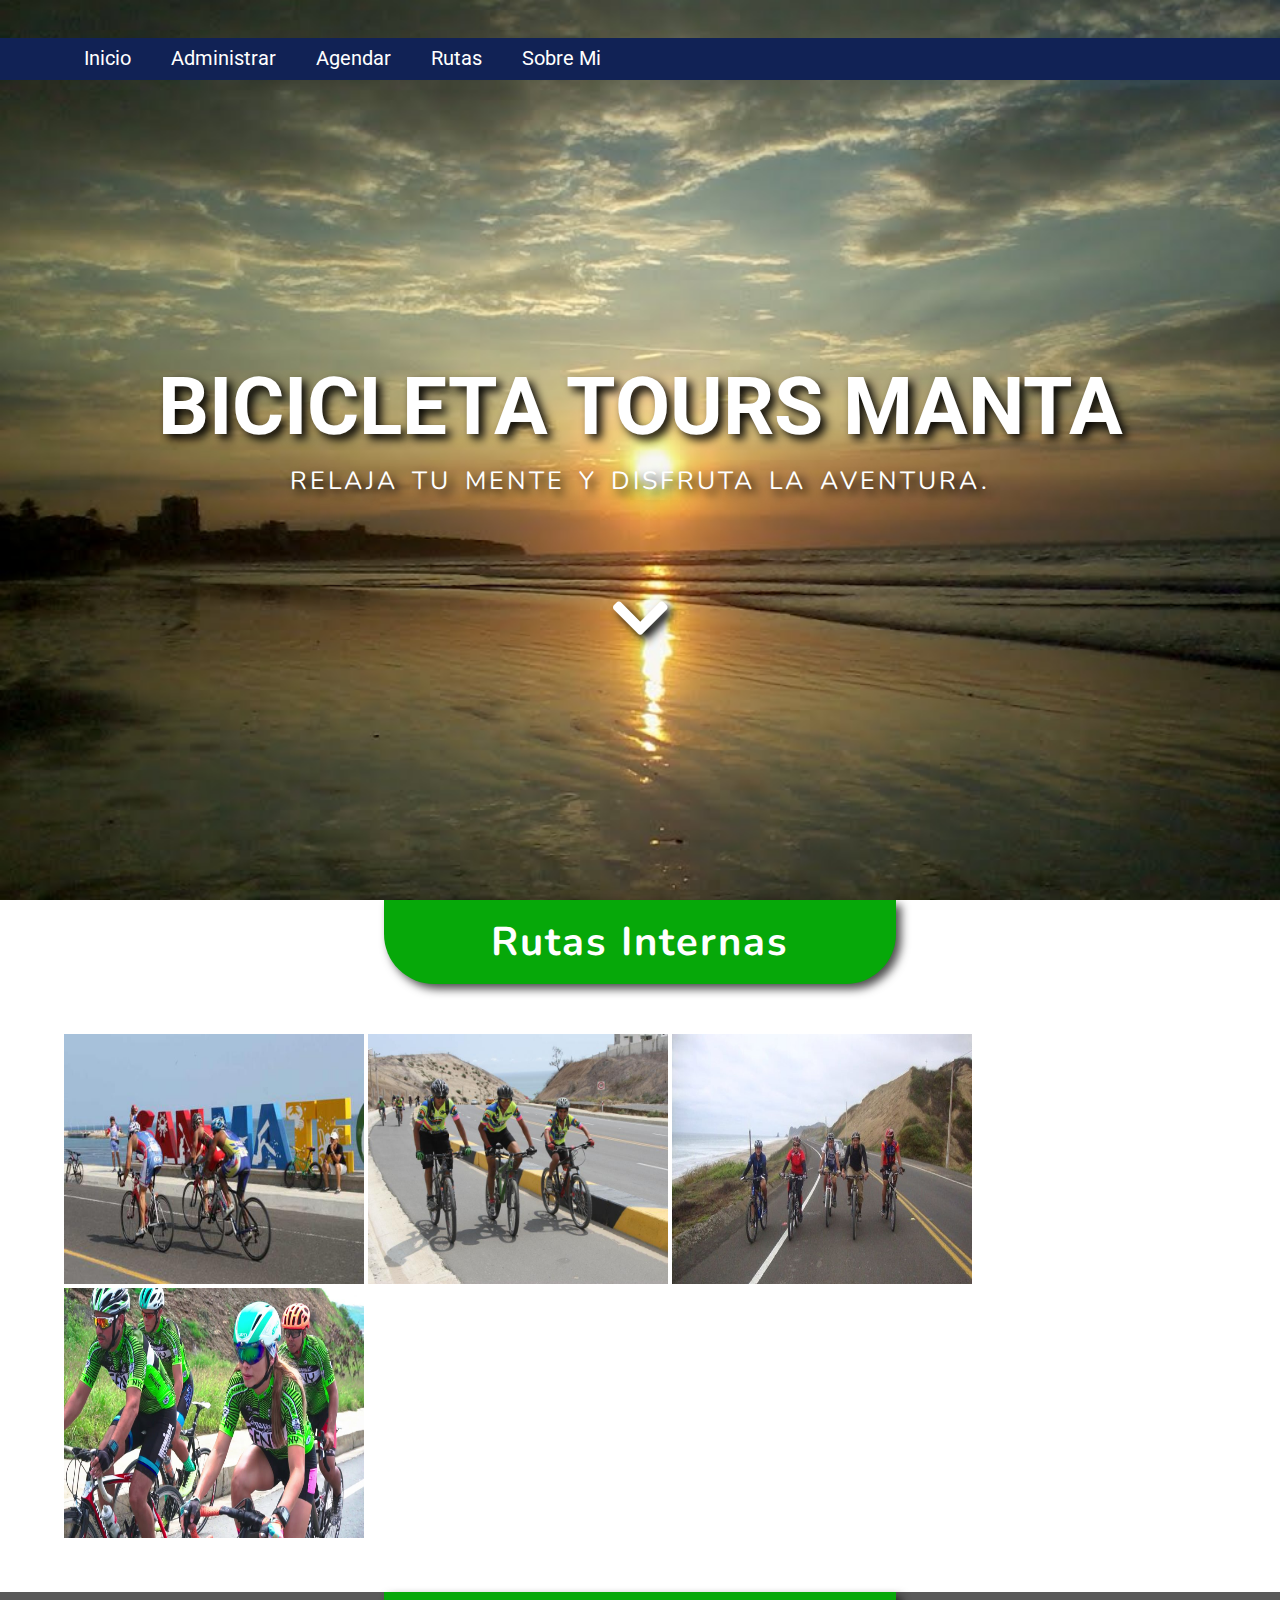
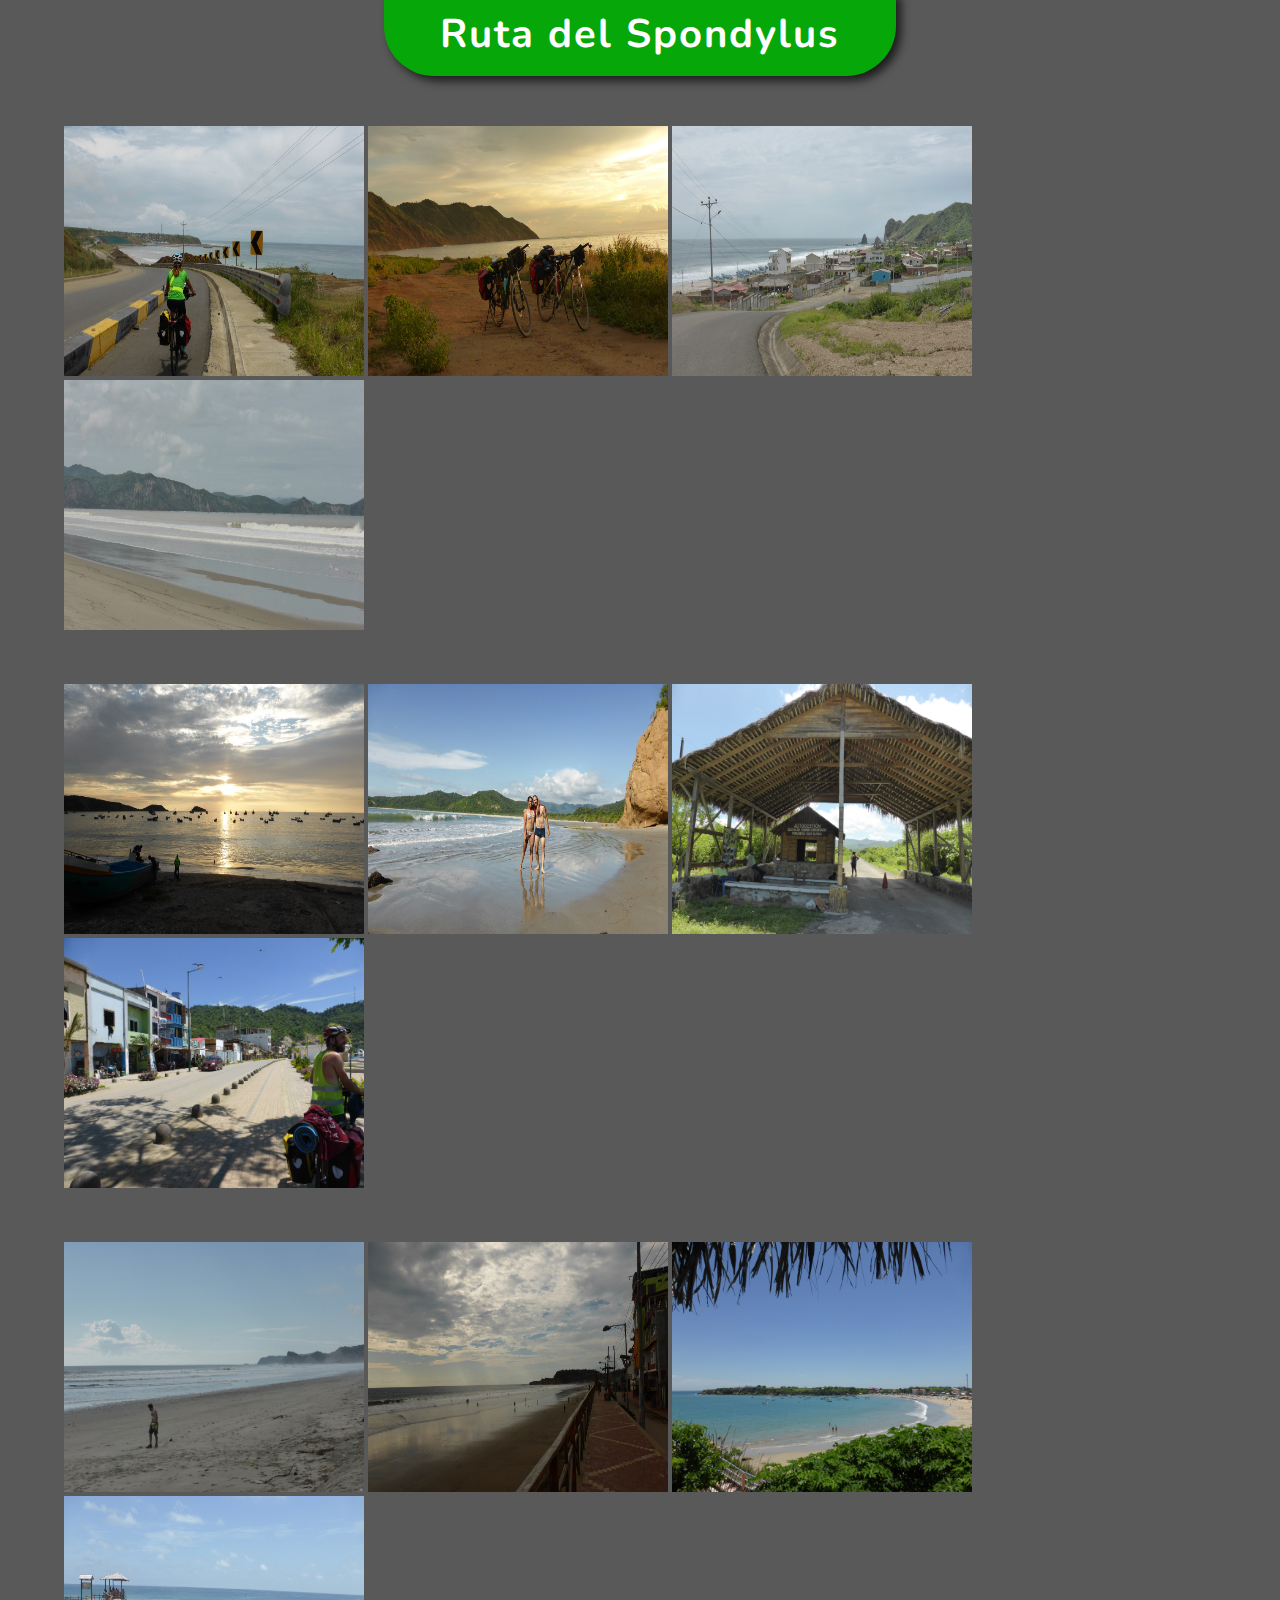
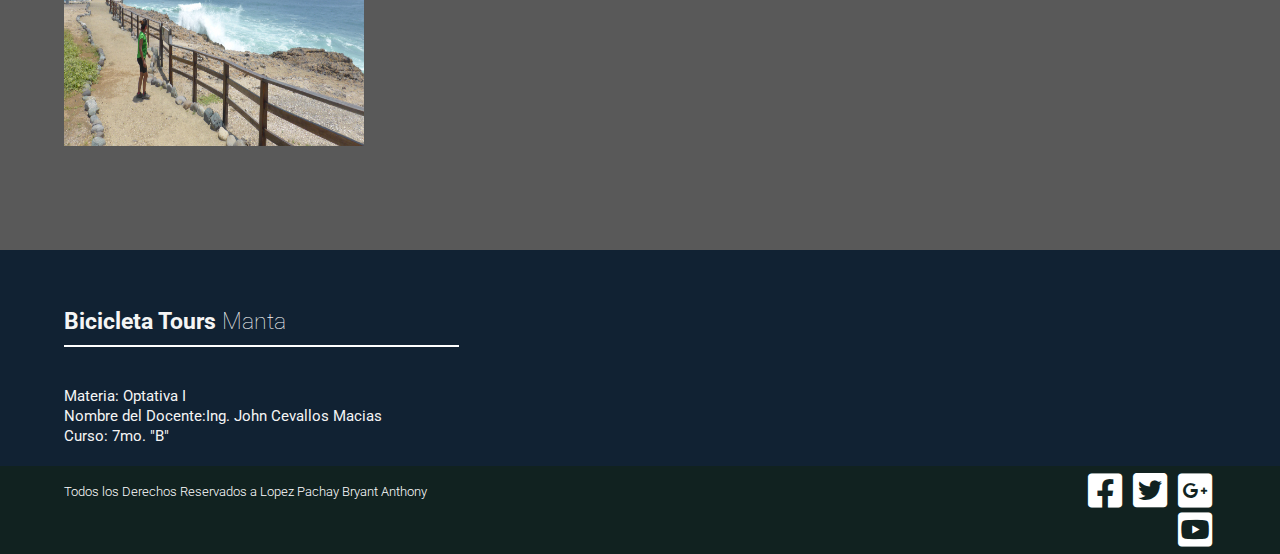
<file: index.html>
<!DOCTYPE html>
<html>
<head>
	<meta charset="utf-8">
	<meta name="viewport" content="width=device-width, initial-scale=1.0">
	<meta http-equiv="X-UA-Compatible" content="ie=edge">
	<link rel="stylesheet" type="text/css" href="style.css">
	<link href="https://fonts.googleapis.com/css?family=Roboto:100" rel="stylesheet">
	<link href="https://fonts.googleapis.com/css?family=Roboto:300" rel="stylesheet">
	<link href="https://fonts.googleapis.com/css?family=Roboto:700" rel="stylesheet">
	<link href="https://fonts.googleapis.com/css?family=Nunito" rel="stylesheet">
	<link rel="stylesheet" href="https://cdnjs.cloudflare.com/ajax/libs/font-awesome/4.7.0/css/font-awesome.min.css">
	<link rel="stylesheet" href="https://use.fontawesome.com/releases/v5.2.0/css/all.css">
	<link rel="icon" href="images/.png">
	
	<title>Bicicleta Tours Manta</title>
</head>
<body>	
	<section>
		<header>
			<br>
			<br>
			<nav>
				<div class="upper_navbar">
					<div class="menu1">
						<ul>
							<li><a href="index.html">Inicio</a></li>
							<li><a href="administracion.html">Administrar</a></li>
							<li><a href="ciclista.html">Agendar</a></li>
							<li><a href="#image-set-sec">Rutas</a></li>
							<li><a href="acercade.html">Sobre Mi</a></li>
						</ul>
					</div>
				</div>
			</nav>
			<div class="header-title">
				<div id="main-title"><span>Bicicleta Tours Manta</span></div>
				<div id="sub-title">Relaja tu mente y disfruta la aventura.</div>
				<br>
				<br>
				<div id="title_button"><a href="#image-set-sec"><i class="fas fa-chevron-down fa-4x"></i></a></div>
			</div>
		</header>
	</section>

	<section id="image-set-sec">
			<div class="atracciones-topic">
				<h1>Rutas Internas</h1>
			</div>
		
		<div class="image-set">
			<div class="image-box">
				<a href="https://goo.gl/maps/MitdTosXqHRepJA6A" target="_blank"><img src="imagenes/bici1.jpeg"></a>
				<div class="image-content">
					<div class="text"><a href="https://goo.gl/maps/MitdTosXqHRepJA6A" target="_blank"><h1>Manta - San Lorenzo</h1></a></div>
				</div>
			</div>
			<div class="image-box">
				<a href="https://goo.gl/maps/U5zNo72S3x268DkH7" target="_blank"><img src="imagenes/bici2.jpeg"></a>
				<div class="image-content">
					<div class="text"><a href="https://goo.gl/maps/U5zNo72S3x268DkH7" target="_blank"><h1 >Manta - Refinería</h1></a></div>
				</div>
			</div>
			<div class="image-box">
				<a href="https://goo.gl/maps/FRrRkXYy8wfsvTuJ9" target="_blank"><img src="imagenes/bici3.jpeg"></a>
				<div class="image-content">
					<div class="text"><a href="https://goo.gl/maps/FRrRkXYy8wfsvTuJ9" target="_blank"><h1>Manta - Miraflores</h1></a></div>
				</div>
			</div>
			<div class="image-box">
				<a href="https://goo.gl/maps/sBpzkr12PFnUpzCW6" target="_blank"><img src="imagenes/bici4.jpeg"></a>
				<div class="image-content">
					<div class="text"><a href="https://goo.gl/maps/sBpzkr12PFnUpzCW6" target="_blank"><h1>Manta - San juan</h1></a></div>
				</div>
			</div>
		</div>
	</section>

	<section>
		<div class="top-atracciones">
			<div class="top-atracciones-back">
				<div class="top-atracciones-content">
					<div class="atracciones-topic">
						<h1>Ruta del Spondylus</h1>
					</div>
					<div class="vertical-divider1"></div>
					
					<div class="image-set">
			<div class="image-box">
				<a href="https://goo.gl/maps/DacMPgdNpe39Vxtp6" target="_blank"><img src="imagenes/p1070332.jpg"></a>
				<div class="image-content">
					<div class="text"><a href="https://goo.gl/maps/DacMPgdNpe39Vxtp6" target="_blank"><h1>San Mateo</h1></a></div>
				</div>
			</div>
			<div class="image-box">
				<a href="https://goo.gl/maps/2ELeHXDpFmj8ahDCA" target="_blank"><img src="imagenes/p1070344.jpg"></a>
				<div class="image-content">
					<div class="text"><a href="https://goo.gl/maps/2ELeHXDpFmj8ahDCA" target="_blank"><h1 >Playa de Lingüiqui</h1></a></div>
				</div>
			</div>
			<div class="image-box">
				<a href="https://goo.gl/maps/Rs9J8Zrgb2x73hMs9" target="_blank"><img src="imagenes/p1070377.jpg"></a>
				<div class="image-content">
					<div class="text"><a href="https://goo.gl/maps/Rs9J8Zrgb2x73hMs9" target="_blank"><h1>Playa de San Lorenzo</h1></a></div>
				</div>
			</div>
			<div class="image-box">
				<a href="https://goo.gl/maps/gVwGRQaoPR31dqN7A" target="_blank"><img src="imagenes/p1070403.jpg"></a>
				<div class="image-content">
					<div class="text"><a href="https://goo.gl/maps/gVwGRQaoPR31dqN7A" target="_blank"><h1>Playa de Puerto Cayo</h1></a></div>
				</div>
			</div>
		</div>

<div class="image-set">
			<div class="image-box">
				<a href="https://goo.gl/maps/HjKQQrvwSiRfviu86" target="_blank"><img src="imagenes/p1070434.jpg"></a>
				<div class="image-content">
					<div class="text"><a href="https://goo.gl/maps/HjKQQrvwSiRfviu86" target="_blank"><h1>Machalilla</h1></a></div>
				</div>
			</div>
			<div class="image-box">
				<a href="https://goo.gl/maps/CmkMwgFH6vhkTBx47" target="_blank"><img src="imagenes/p1070456.jpg"></a>
				<div class="image-content">
					<div class="text"><a href="https://goo.gl/maps/CmkMwgFH6vhkTBx47" target="_blank"><h1 >Playa de los Frailes</h1></a></div>
				</div>
			</div>
			<div class="image-box">
				<a href="https://goo.gl/maps/rQZfCjTd8rwQmDLx8" target="_blank"><img src="imagenes/p1070468.jpg"></a>
				<div class="image-content">
					<div class="text"><a href="https://goo.gl/maps/rQZfCjTd8rwQmDLx8" target="_blank"><h1>Playa de Machalilla</h1></a></div>
				</div>
			</div>
			<div class="image-box">
				<a href="https://goo.gl/maps/uYviit4Q8h4a9Ch2A" target="_blank"><img src="imagenes/p1070482.jpg"></a>
				<div class="image-content">
					<div class="text"><a href="https://goo.gl/maps/uYviit4Q8h4a9Ch2A" target="_blank"><h1>Playa de Puerto López</h1></a></div>
				</div>
			</div>
		</div>

<div class="image-set">
			<div class="image-box">
				<a href="https://goo.gl/maps/WCnXrbkrHN8W47Q27" target="_blank"><img src="imagenes/p1070497.jpg"></a>
				<div class="image-content">
					<div class="text"><a href="https://goo.gl/maps/WCnXrbkrHN8W47Q27" target="_blank"><h1>Playa de Ayampe</h1></a></div>
				</div>
			</div>
			<div class="image-box">
				<a href="https://goo.gl/maps/ZDJH1T9exrqsvZW59" target="_blank"><img src="imagenes/p1070508.jpg"></a>
				<div class="image-content">
					<div class="text"><a href="https://goo.gl/maps/ZDJH1T9exrqsvZW59" target="_blank"><h1 >Playa de Montañita</h1></a></div>
				</div>
			</div>
			<div class="image-box">
				<a href="https://goo.gl/maps/LM21gP9aLqyX4s5E8" target="_blank"><img src="imagenes/p1070535.jpg"></a>
				<div class="image-content">
					<div class="text"><a href="https://goo.gl/maps/LM21gP9aLqyX4s5E8" target="_blank"><h1>Bahía de Ayangue</h1></a></div>
				</div>
			</div>
			<div class="image-box">
				<a href="https://goo.gl/maps/6LQqV5mLp64QWKWL6" target="_blank"><img src="imagenes/p1070550.jpg"></a>
				<div class="image-content">
					<div class="text"><a href="https://goo.gl/maps/6LQqV5mLp64QWKWL6" target="_blank"><h1>Playa de Salinas</h1></a></div>
				</div>
			</div>
		</div>
				</div>
			</div>
		</div>
	</section>

	<section>
		<div class="footer">
			<div class="footer-content">
				<div class="footer-refs-content-1">
					<h5><b>Bicicleta Tours </b>Manta</h5>
	                <ul>
	                	<li><a>Materia: Optativa I</a></li>
	                	<li><a>Nombre del Docente:Ing. John Cevallos Macias</a></li>
	                	<li><a>Curso: 7mo. "B"</a></li>
	            	</ul>
				</div>
			</div>
			<div class="lower-footer">
				<div class="lower-footer-content">
					<div id="footer-align-left">
						Todos los Derechos Reservados a Lopez Pachay Bryant Anthony 
					</div>
					<div id="footer-align-right">
						<a href=""><i class="fab fa-facebook-square fa-3x"></i></a>
						<a href=""><i class="fab fa-twitter-square fa-3x"></i></a>
						<a href=""><i class="fab fa-google-plus-square fa-3x"></i></a>
						<a href=""><i class="fab fa-youtube-square fa-3x"></i></a>
					</div>
				</div>
			</div>
		</div>
	</section>

	<script src="function.js"></script>


</body>
</html>
</file>
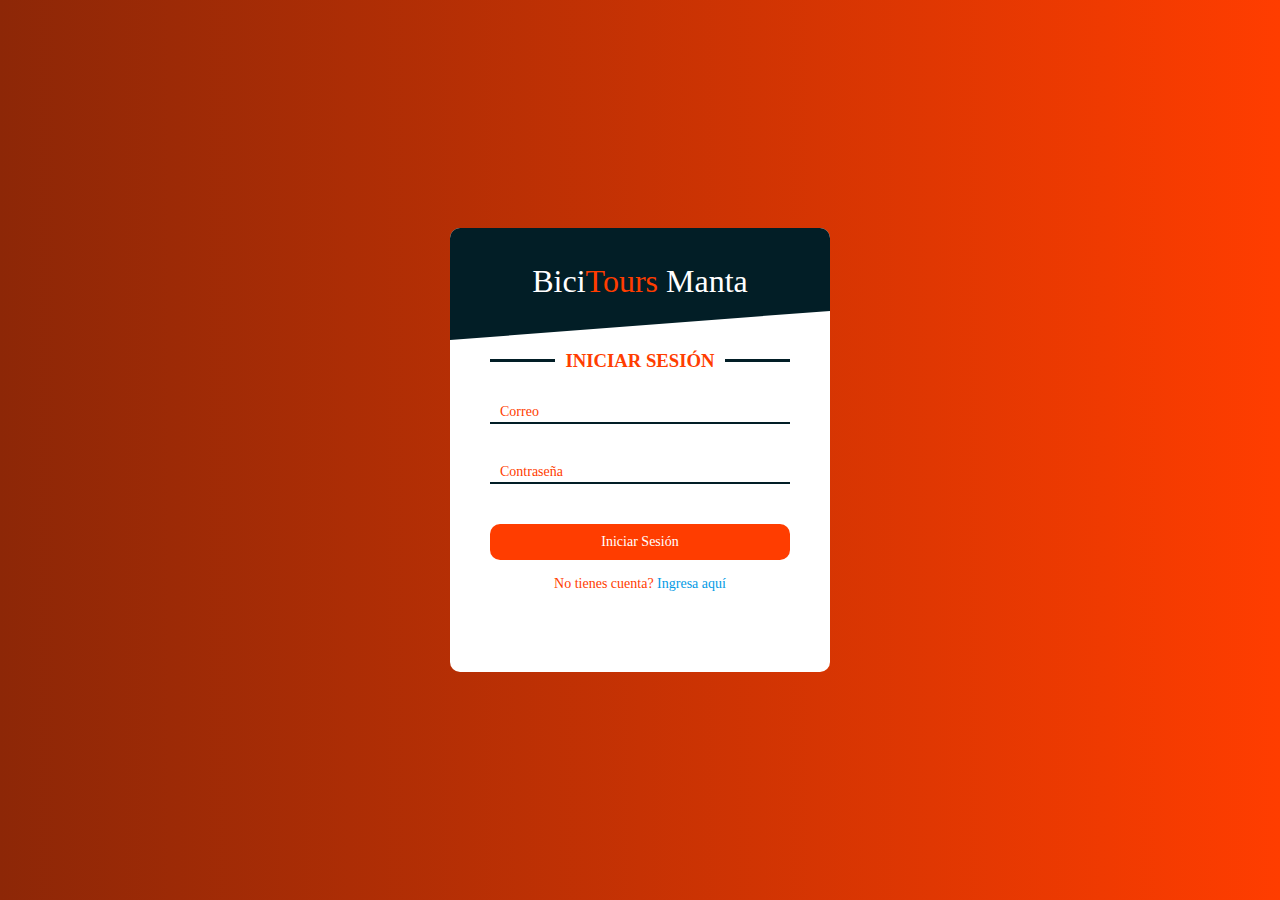
<file: login.html>
<!DOCTYPE html>
<html lang="es">
<head>
    <meta charset="UTF-8">
    <meta name="viewport" content="width=device-width, initial-scale=1.0">
    <meta http-equiv="X-UA-Compatible" content="ie=edge">
    <title>Form Login and Register</title>
    <link rel="stylesheet" href="css/estilos.css">
</head>
<body>
    <div class="cod-container">
        <div class="form-header">
            <h1>Bici<span>Tours </span>Manta</h1>
        </div>

        <div class="form-content">
            <form action="#" class="cod-form">
                <div class="form-title">
                    <h3>Iniciar Sesión</h3>
                </div>

                <div class="input-group">
                    <input type="email" class="form-input" name="form-input" id="correo">
                    <label class="label" for="correo">Correo</label>
                </div>

                <div class="input-group">
                    <input type="password" class="form-input" name="form-input" id="pass">
                    <label class="label" for="pass">Contraseña</label>
                </div>

                <div class="input-group">
                    <input type="submit" class="form-input" value="Iniciar Sesión">
                    <p>No tienes cuenta? <a href="#" class="alt-form">Ingresa aquí</a></p>
                </div>
               
            </form>
        </div>

        
        <div class="form-content">
            <form action="#" class="cod-form">
                <div class="form-title">
                    <h3>Regístrate</h3>
                </div>

                <div class="input-group">
                    <input type="email" class="form-input" name="form-input" id="reg-correo">
                    <label class="label" for="reg-correo">Correo</label>
                </div>

                <div class="input-group">
                    <input type="password" class="form-input" name="form-input" id="reg-pass">
                    <label class="label" for="reg-pass">Contraseña</label>
                </div>

                <div class="input-group">
                    <input type="password" class="form-input" name="form-input" id="reg-rep-pass">
                    <label class="label" for="reg-rep-pass">Repetir Contraseña</label>
                </div>

                <div class="input-group">
                    <input type="submit" class="form-input" value="Registrate">
                    <p>Ya tienes cuenta? <a href="#" class="alt-form">Ingresa aquí</a></p>
                </div>
               
            </form>
        </div>
    </div>

    <script src="js/jquery-3.3.1.min.js"></script>
    <script src="js/form.js"></script>
</body>
</html>
</file>
<file: style.css>
body, html{
	margin: 0;
	padding: 0;
	font: 1em Roboto;
}
header{
	width: 100%;
	height: 100vh;
	background: url(imagenes/manta1.jpg);
	background-size: cover;
	background-position: center center;
	background-attachment: fixed;
}
nav{
	width: 100%;
	height: auto;
	color: #fff;
	z-index: 999;
}
.upper_navbar{
	background-color: #112255; 
}
.menu1{
	width: 90%;
	margin: 0 auto;
}
.menu1 ul{
	padding: 0;
	margin: 0;
	display: inline-flex;
}
.menu1 ul li{
	list-style-type: none;
	display: inline-block;
	line-height: 40px;
	padding: 0px 20px;
}
.menu1 ul li a{
	color: #fff;
	font-size: 15pt;
	text-decoration: none;
}
.menu1 ul li:hover{
	background-color: #0a9cc9;
	transition: 0.3s;
}

/*//////////////////////////Header title div\\\\\\\\\\\\\\\\\\\\\\\\\\\\\\*/
.header-title{
	position: absolute;
	text-transform: uppercase;
	text-align: center;
	height: 300px;
	font-family: Roboto;
	color: white;
	top: 40%;
	left: 10%;
	right: 10%;
	transform: (50%, 50%)
}
#main-title{
	font-family: Roboto;
	font-weight: 100;
	font-size: 80px;
	text-shadow: 5px 5px 10px black;
}
#sub-title{
	font-family: Nunito;
	font-size: 25px;
	letter-spacing: 3px;
	word-spacing: 5px;
	margin: 10px 0 20px 0;
	text-shadow: 5px 5px 10px black;
}
#main-title span{
	font-weight: 700;
}

#title_button{
	margin: 30px;
}
#title_button:hover{
	color: #fff;
}
#title_button a{
	color: #fff;
	text-decoration: none;
	font-weight: bold;
	padding: 15px;
	border-radius: 40px;
	transition: 0.4s;
	text-shadow: 5px 5px 10px black;
}
#title_button a:hover{
	color: #fff;
	background: transparent;
}
/*/////////////////////////////image set\\\\\\\\\\\\\\\\\\\\\\\\\\\*/
.image-set{
	width: 90%;
	margin: 50px auto;
}
.image-set .image-box{
	position: relative;
	text-align: center;
	display: inline-flex;
}
.image-set img{
	width: 300px;
	height: 250px;
}
.image-set .image-box .image-content{
	position: absolute;
	overflow: hidden;
	bottom: 1%;
	left: 0;
	right: 0;
	width: 100%;
	height: 0%;
	transition: .5s ease;

}
.image-set .image-box .image-content .text{
	position: absolute;
	text-transform: uppercase;
	background: rgba(0,0,0,0.7);
	width: 100%;
	height: auto;
	text-align: center;
	top: 50%;
	left: 50%;
	transform: translate(-50%, -50%);
	-webkit-transform: translate(-50%, -50%);
	-ms-transform: translate(-50%, -50%);
}
.image-set .image-box .image-content .text a{
	text-decoration: none;
}
.image-set .image-box .image-content .text h1{
	color: #fff;
	font-family: Nunito;
	font-size: 20px;
}
.image-set .image-box:hover .image-content{
	cursor: pointer;
	height: 25%;
	transition: 0.5s;
}
/*////////////////////top attraction\\\\\\\\\\\\\\\\\\\\\\\\\\\\*/
.top-atracciones{

	background: url(imagenes/biker.jpg);
	background-position: center center;
	background-repeat: no-repeat;
	background-attachment: fixed;
	background-size: cover;
}
.top-atracciones-back{
	width: 100%;
	background: rgba(0,0,0,0.65);
}
.top-atracciones-content{
	width: 100%;
	margin: 0 auto;
	padding: 0px 0 50px 0;
}

.atracciones-topic{
	width: 40%;
	margin: 0 auto;
	padding: 15px 0;
	background: #06a809;
	border-radius: 0 0 50px 50px;
	box-shadow: 5px 5px 10px rgba(0,0,0,0.7);
}
.atracciones-topic h1{
	font-family: Nunito;
	font-size: 40px;
	color: #fff;
	text-align: center;
	letter-spacing: 2px;
	margin: 0;
}
.acercade{
	padding: 20px;
	border-left: 3px dashed #fff;
	border-bottom: 3px dashed #fff;
}
.acercade-image{
	width: 32%;
	padding: 10px 0px 0px 25px;
}
.acercade-image img{
	width: 70%;
	height: 100%;
	box-shadow: 5px 5px 10px rgba(0,0,0,0.6);
	transition: 0.4s;
}
.acercade-image img:hover{
	transform: rotate(-4deg);
}
.acercade-content h3{
	color: #fff;
	font-family: Nunito;
	letter-spacing: 1px;
}
.acercade-content{
	width: 100%;
	display: inline-flex;
}
.acercade-para{
	width: 65%;
}
.acercade-para p{
	font-size: 14px;
	font-family: Nunito;
	color: #999;
}
.vertical-divider{
	margin: 50px 830px 0px 0px;
	border-top: 3px dashed #fff;
}
.top-atracciones-content1{
	width: 90%;
	margin: 0 auto;
	padding: 0px 0 40px 0;
}
/*///////////////////////////slider part and trip booking part\\\\\\\\\\\*/
.access-section{
	width: 90%;
	margin: 30px auto;
	display: flex;
}
.tourism-news-carousal-div{
	width: 60%;
	margin: 0;
	padding: 0;
}
#slider-title h1, #accommodation-title h1{
	font-family: Roboto;
	font-weight: 300;
}
#slider-title span, #accommodation-title span{
	font-weight: 700;
}
#slider{
	width: 100%;
	overflow: hidden;
}
#slider figure{
	width: 400%;
	position: relative;
	margin: 0;
	left: 0;
	-webkit-animation: 20s slider infinite;
	-moz-animation: 20s slider infinite;
	animation: 20s slider infinite;
}
#slider figure img{
	width: 25%;
	float: left;
}
@keyframes slider{
	0%{
		left: 0%;
	}
	20%{
		left: 0%;
	}
	25%{
		left: -100%;
	}
	45%{
		left: -100%;
	}
	50%{
		left: -200%;
	}
	70%{
		left: -200%;
	}
	75%{
		left: -300%;
	}
	95%{
		left: -300%;
	}
	100%{
		left: -400%;
	}
}
.book-accommodation-div{
	width: 40%;
	margin: 0;
	padding: 0 50px;
}
.fa-plus{
	margin-right: 20px;
}
button.collapse{
	width: 100%;
	border: none;
	outline: none;
	font-family: Nunito;
	font-size: 20px;
	margin: 0;
	padding: 10px 20px;
	text-align: left;
	background: #ddd;
	cursor: pointer;
	transition: background 0.2s linear;
}
button.collapse::after{
	content: '\f067';
	font-family: "fontawesome";
	font-size: 20px;
	padding: 5px 20px 5px 0;
	float: left;
}
button.collapse.active::after{
	content: '\f068';
}
button.collapse:hover, button.collapse.active{
	background: #adadad;
}
.collapse-content{
	padding: 0 20px;
	line-height: 30px;
	border-left: 2px solid #eee; 
	border-right: 2px solid #eee;
	border-bottom: 2px solid #eee;
	max-height: 0;
	overflow: hidden;
	background: whitesmoke;
	transition: max-height 0.2s ease-in-out;
}
/*/////////////////////////footer\\\\\\\\\\\\\\\\*/

.footer{
	background: #112233;
}
.footer-content{
	width: 90%;
	margin: 0 auto;
	padding: 20px 0;
}
.footer-refs-content-1 h5, .footer-refs-content-2 h5, .footer-refs-content-3 h5{
	font-family: Roboto;
	font-weight: 100;
	font-size: 23px;
	color: whitesmoke;
}
.footer-refs-content-1 h5 b, .footer-refs-content-2 h5 b, .footer-refs-content-3 h5 b{
	font-weight: 700;
}
.footer-refs-content-1 ul, .footer-refs-content-2 ul, .footer-refs-content-3 ul{
	list-style-type: none;
	padding: 0;
	margin: 0;
}
.footer-refs-content-1 ul li a, .footer-refs-content-2 ul li a, .footer-refs-content-3 ul li a{
	color: whitesmoke;
	font-size: 15px;
	text-decoration: none;
	line-height: 20px;
	transition: 0.4s;
}
.footer-refs-content-1 ul li a:hover, .footer-refs-content-2 ul li a:hover, .footer-refs-content-3 ul li a:hover{
	color: #42b3f4;
	padding-left: 10px;
}
.footer-content{
	display: flex;
}
.footer-refs-content-1{
	width: 43%;
}
.footer-refs-content-2{
	width: 33%;
}
.footer-refs-content-1 h5, .footer-refs-content-2 h5, .footer-refs-content-3 h5{
	padding-bottom: 10px;
	margin-right: 100px;
	border-bottom: 2px solid #fff;
}
.lower-footer{
	width: 100%;
	height: ;
	color: #fff;
	font-size: 13px;
	font-family: Roboto;
	font-weight: 300;
	background: #112220;
}
.lower-footer-content{
	width: 90%;
	margin: 0 auto;
	padding: 5px 0;
	display: flex;
}
#footer-align-left{
	width: 85%;
	padding: 13px 0;
}
#footer-align-right{
	text-align: right;
	width: 15%;
	padding: 0;
}
#footer-align-right a{
	padding: 0 4px;
	color: #fff;
	transition: 0.3s;
}
#footer-align-right a:hover{
	color: #43b9e0;
}
</file>
<file: css/estilos.css>
* {
    margin: 0;
    padding: 0;
    box-sizing: border-box;
}

body {
    background-image: linear-gradient(to right, #8D2707, #FF3D00);
    width: 100%;
    height: 100vh;
    /* color: #fff; */
    display: flex;
    align-items: center;
    justify-content: center;
    font-family: Arial;
}

.cod-container {
    background: #fff;
    width: 380px;
    border-radius: 10px;
    overflow: hidden;
}

.form-header {
    background: #021e26;
    text-align: center;
    padding: 30px 0 40px;
    clip-path: polygon(0 0, 100% 0%, 100% 74%, 0% 100%);
}

.form-header img {
    vertical-align: top;
    width: 40px;
}

.form-header h1 {
    color: #fff;
    font-family: AbeeZee;
    font-weight: normal;
    margin-top: 5px;
}

.form-header span {
    color: #FF3D00;
}

.cod-form {
    padding: 10px 40px 40px;
}

.form-title {
    text-align: center;
    text-transform: uppercase;
    font-weight: normal;
    margin-bottom: 32px;
    overflow: hidden;
    font-family: AbeeZee;
    color: #FF3D00;

}

h3 {
    position: relative;
    display: inline-block;
    color: #FF3D00;
    padding: 0 10px;
}

h3::after,
h3::before {
    position: absolute;
    content: '';
    width: 100%;
    height: 3px;
    background: #021e26;
    top: 0.5em;
}

h3::after {
    left: 100%;
}

h3::before {
    right: 100%;
}


.cod-form {
    width: 100%;
    height: auto;
    text-align: center;
}

.input-group {
    position: relative;
    margin-bottom: 40px;
}

input[type="email"],
input[type="password"] {
    border: none;
    border-bottom: 2px solid #021e26;
    width: 100%;
    outline: none;
    font-size: 14px;
    color: #021e26;
    padding-left: 10px;
    font-family: AbeeZee;
}

.label {
    position: absolute;
    top: 0;
    left: 0;
    font-size: 14px;
    color: #FF3D00;
    padding-left: 10px;
    cursor: text;
    transition: all .3s ease;
    font-family: AbeeZee;
}

.form-input:focus + label {
    top: -14px;
    font-size: 12px;
    color: #666565;
    font-family: AbeeZee;
}

.active {
    top: -14px;
    font-size: 12px;
    color: #666565;

}

.error {
    color: #FF0000;
}

input[type="submit"] {
    background: none;
    border: none;
    background: #FF3D00;
    color: #fff;
    width: 100%;
    font-size: 14px;
    padding: 10px 0;
    font-family: AbeeZee;
    margin-bottom: 16px;
    border-radius: 10px;
    transition: all .5s ease;
}

input[type="submit"]:hover {
    background: #021E26;
}

.input-group > p {
    color: #FF3D00;
    text-align: center;
    font-size: 14px;
    font-family: AbeeZee;
}

.input-group p > a {
    text-decoration: none;
    color: #039BE5;
}

.input-group p > a:hover {
    text-decoration: underline;
}

.form-content {
    display: none;
}

.form-content:nth-child(2) {
    display: block;
}
</file>
